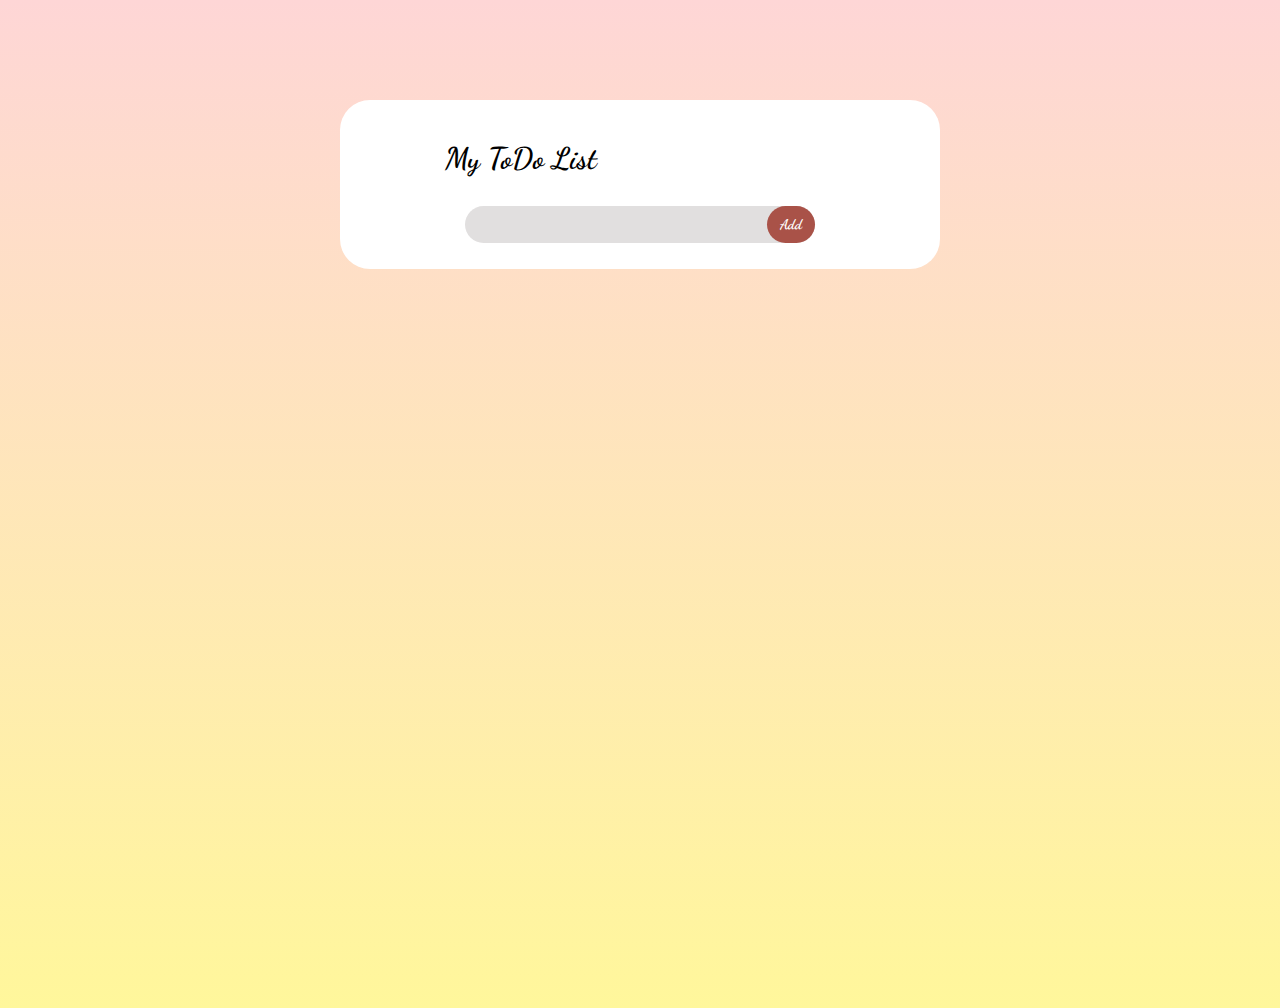
<file: ToDoList/index.html>
<!DOCTYPE html>
<html lang="en">
<head>
    <meta charset="UTF-8">
    <meta name="viewport" content="width=device-width, initial-scale=1.0">
    <title>My To-Do List</title>
    <link rel="preconnect" href="https://fonts.googleapis.com">
    <link rel="preconnect" href="https://fonts.gstatic.com" crossorigin>
    <link href="https://fonts.googleapis.com/css2?family=Dancing+Script:wght@400..700&display=swap" rel="stylesheet">
    <link rel="stylesheet" type="text/css" href="style.css">
    <script src="script.js" defer></script>
</head>
<body>
    <div class="container">
        <div class="inner-wrapper">
            <h3 class="todo-list-title">My ToDo List</h3>
                <form class="input-wrapper" id="input-wrapper">
                    <input type="text" id="input">
                    <button id="add-button">Add</button>
                </form>
                <ul class="list" id="list"></ul>
        </div>
    </div>
</body>
</html>
</file>
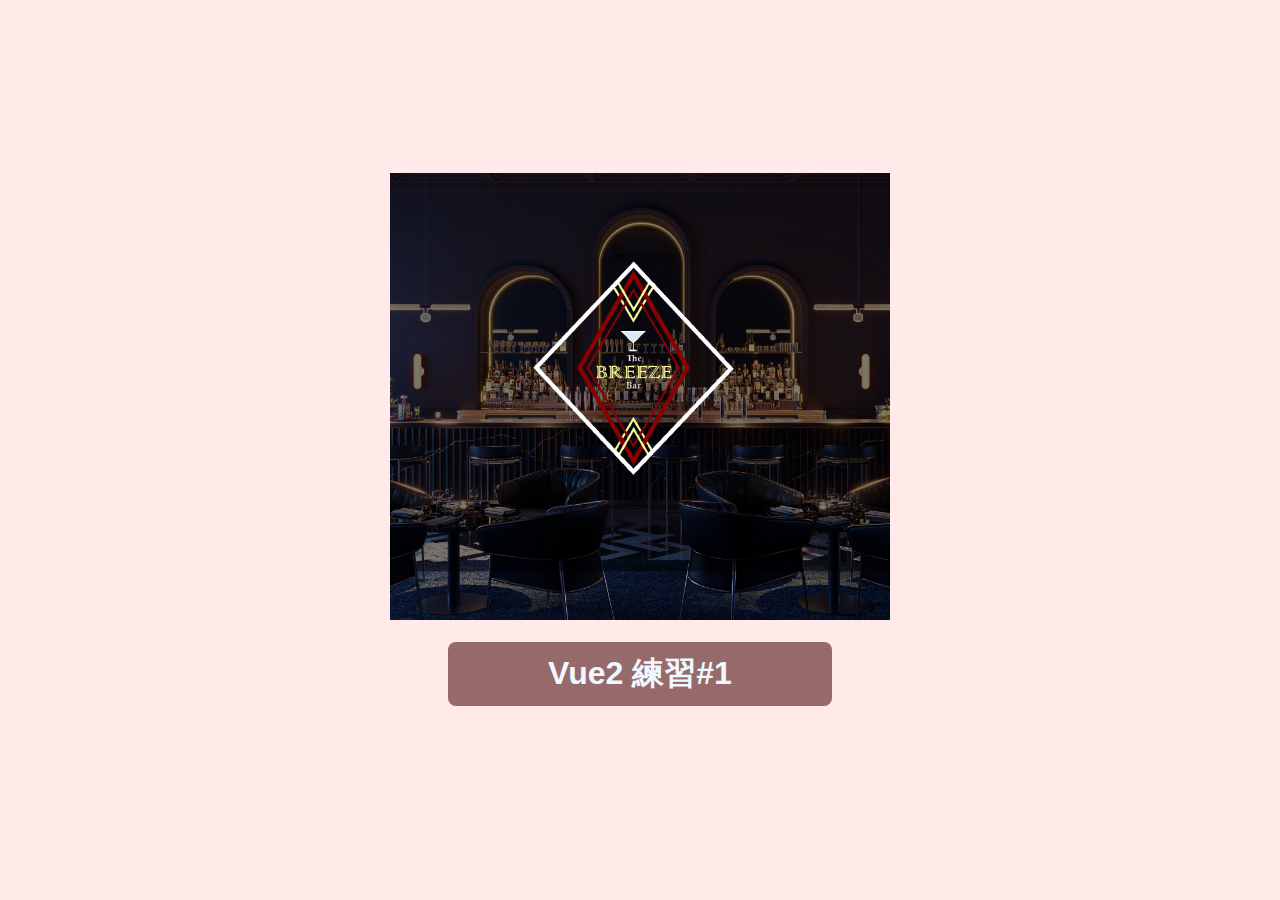
<file: VueLearning/Vue2/1-Data-binding/index.html>
<!DOCTYPE html>
<html lang="en">
<head>
    <meta charset="UTF-8">
    <meta name="viewport" content="width=device-width, initial-scale=1.0">
    <title>Data binding with jQuery (origin)</title>
    <link rel="stylesheet" href="style.css">
</head>
<body>
    <div id="app">
        <section>
            <div class="container">
                <div class="title">
                    <img class="photo" src="photo.png" alt="my photo">
                    <h1>Vue2 練習#1</h1>
                </div>
            </div>
        </section>
    </div>
</body>
</html>
</file>
<file: ToDoList/style.css>
body{
    background: linear-gradient(180deg,rgb(254, 214, 214) 0%, rgb(255, 247, 155) 100%);
    font-family: "Dancing Script",  sans-serif;
    min-height: 100vh;
}
.container{
    background-color: rgb(255, 255, 255);
    max-width: 400px;
    margin: 100px auto;
    padding: 10px 100px;
    border-radius: 30px;
}
.todo-list-title{
    position: relative;
    left:-20px;
    font-size: 30px;
    font-weight: 700;
}
.inner-wrapper{
    margin:0 auto;
    max-width: 350px;
    width: 100%;
}
.input-wrapper{
    background-color: rgb(225, 223, 223);
    border-radius: 20px;
    display: flex;
    justify-content: space-between;
    width:100%;
    max-width: 424px;
}
.input-wrapper input{
    background-color: transparent;
    border: 0px;
    flex: 1;
    outline: none;
    padding: 10px 20px;
}
.input-wrapper button{
    background-color: rgb(169, 82, 72);
    border: 0px;
    color: white;
    font-family: "Dancing Script",  sans-serif;
    font-size: 14px;
    padding: 10px 13px;
    border-radius: 20px;
    cursor: pointer;
    font-weight: 700;
}

.list{
    list-style: none;
    padding: 0;
}
.list li{
    vertical-align: middle;
    font-weight: 400;
    padding: 5px;
    position: relative;
}
.list li.checked{
    text-decoration: line-through;
}
.list li::before{
    content: '';
    display: inline-block;
    width: 24px;
    height: 24px;
    background-image: url('./assets/square.svg');
    background-size: contain;
    background-repeat: no-repeat;
    cursor: pointer;
    vertical-align: middle;
    margin-right: 10px;
}
.list li.checked::before{
    background-image: url('./assets/checkbox.svg');
}

.delete{
    background-image: url('./assets/cross.svg');
    border-radius: 25px;
    padding: 5px;
    background-position: center;
    object-fit: cover;
    position: absolute;
    background-repeat: no-repeat;
    background-size: contain;
    right: 0;
    top: 0;
    width: 10px;
    height: 10px;
}
.delete:hover{
    background-color: rgb(225, 223, 223);
    cursor: pointer;
}
</file>
<file: VueLearning/Vue2/1-Data-binding/style.css>
body{
    margin: 0;
    font-family: Arial, sans-serif;
    background-color: #ffc6c661;
    color: #333;
}
.container{
    display: flex;
    align-items: center;
    justify-content: center;
    height: 100vh;
    text-align: center;
}
.title{
    display: flex;
    flex-direction: column;
    align-items: center;
    
}
.photo{
    max-width:  500px;
    height: auto;
}
h1 {
    padding:10px 100px; 
    border-radius: 8px; 
    background-color: #966a6a; 
    color: aliceblue;
}
</file>
